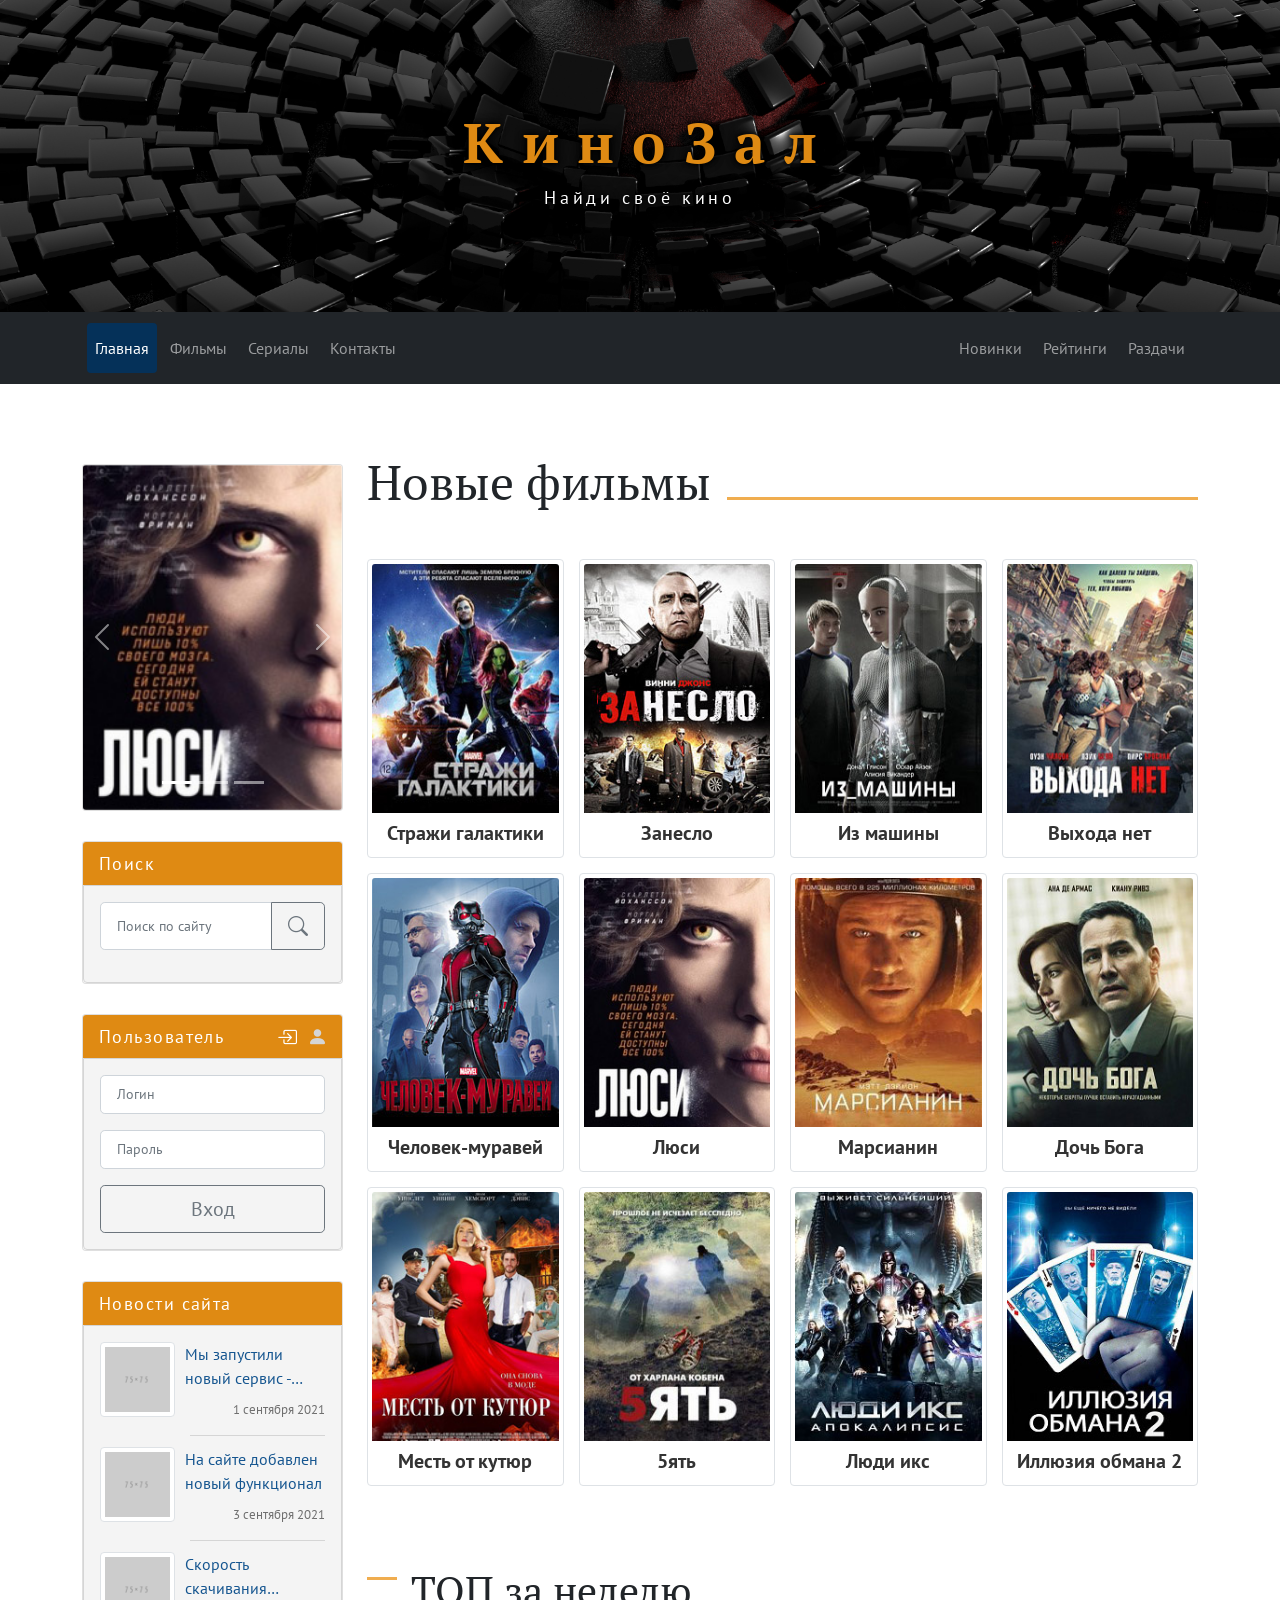
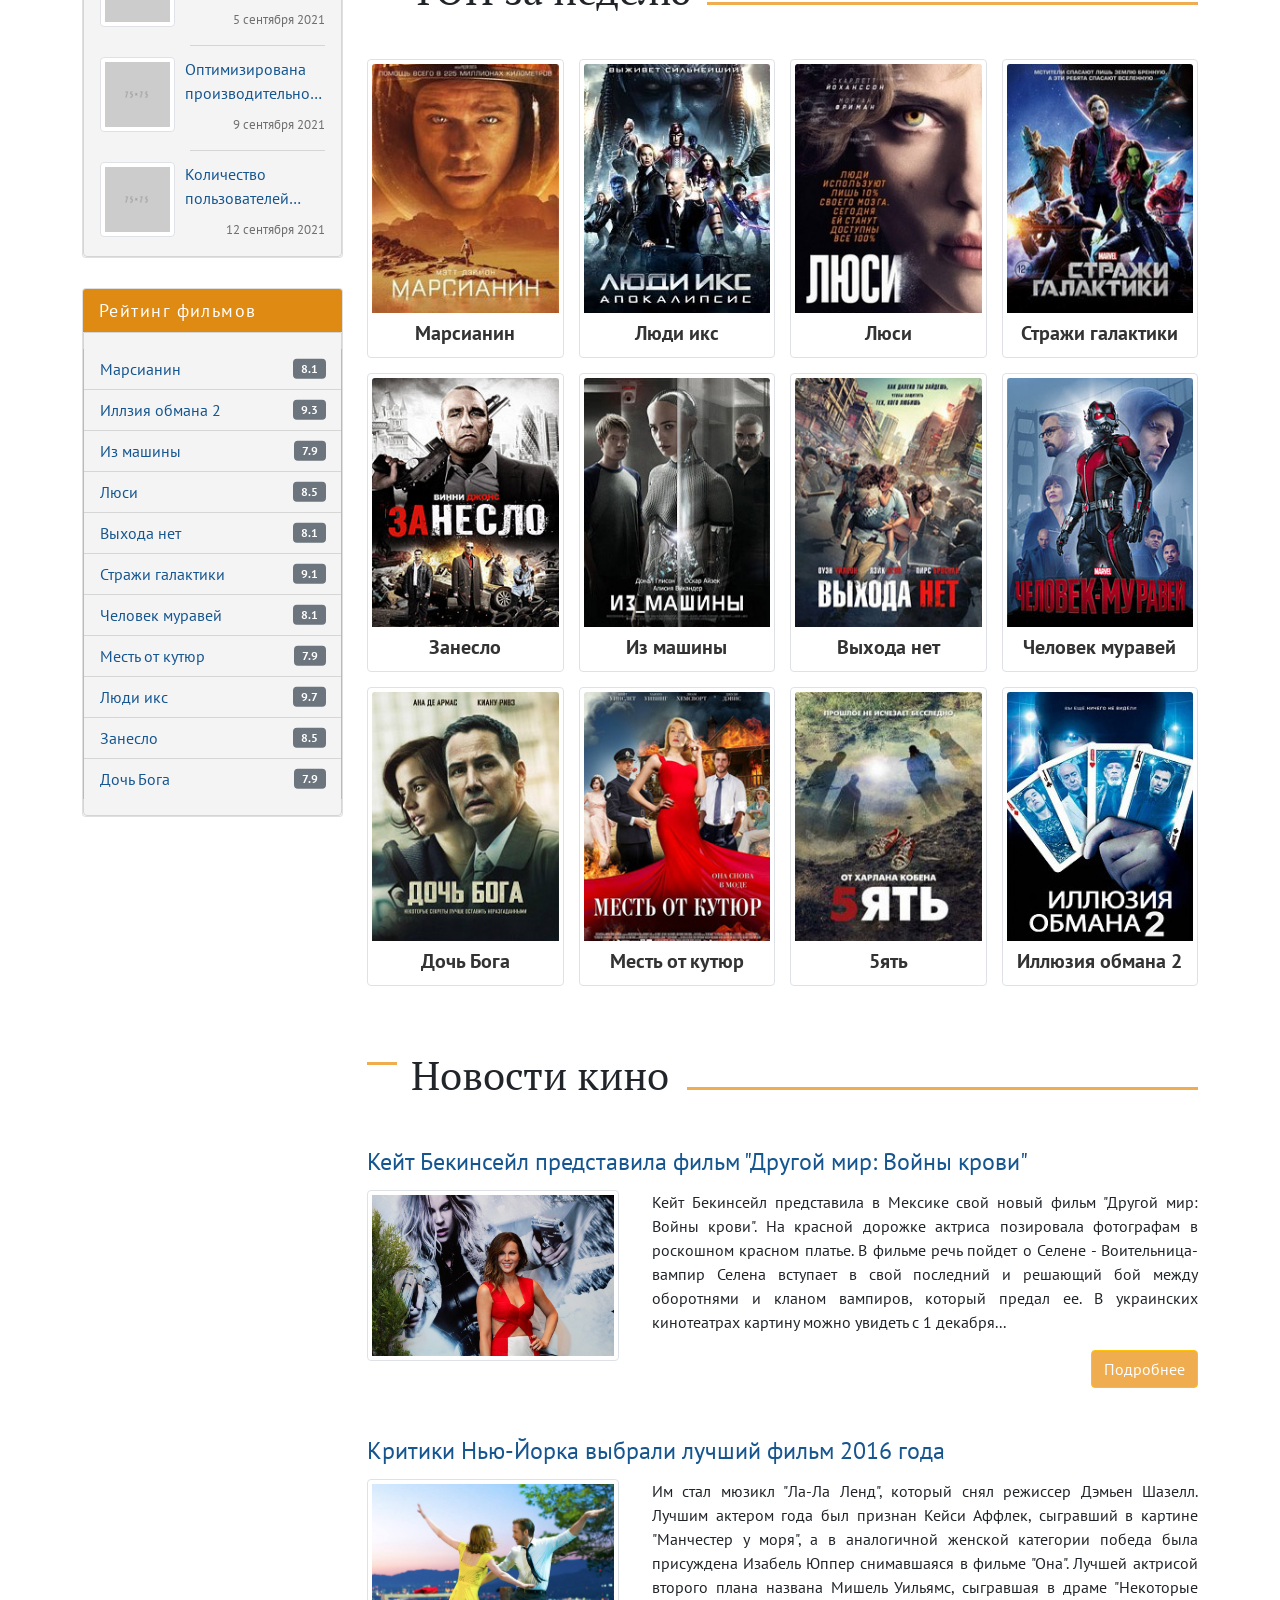
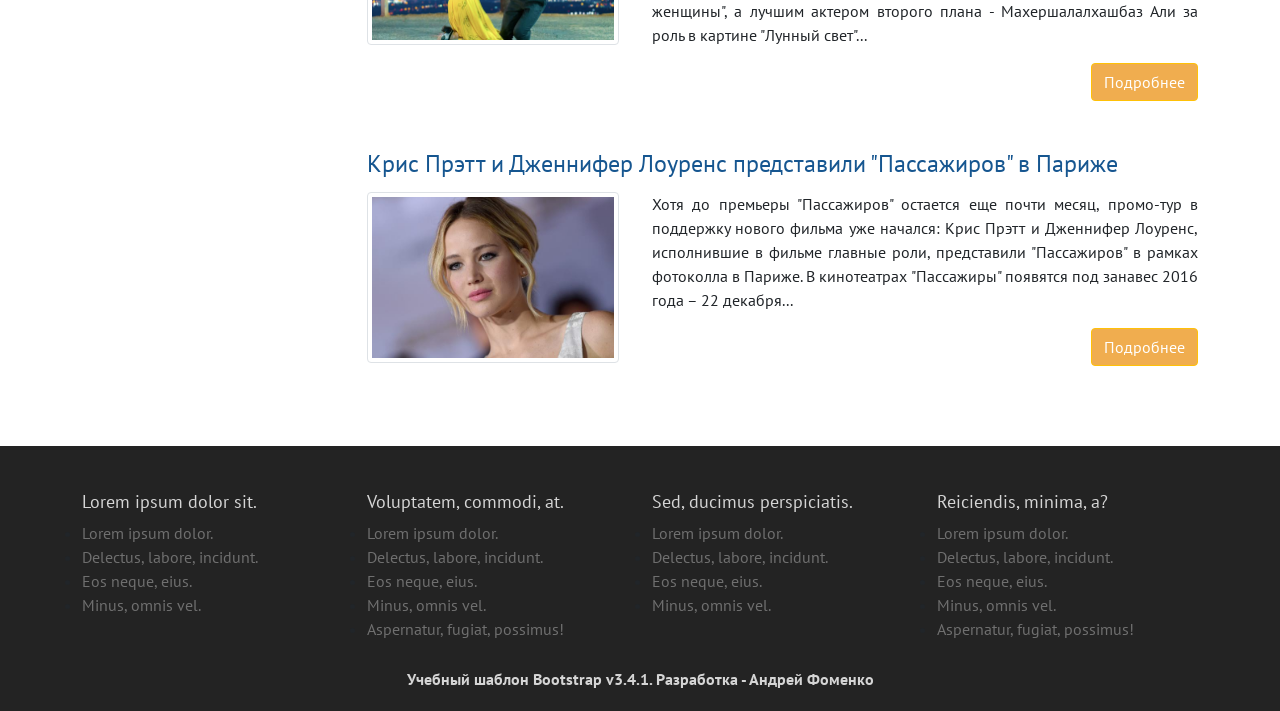
<file: index.html>
<!DOCTYPE html>
<html lang="ru">
<head>
    <meta charset="UTF-8">
    <meta content="width=device-width, initial-scale=1.0, minimum-scale=1.0" name="viewport">
    <meta content="ie=edge" http-equiv="X-UA-Compatible">
    <title>КиноЗал</title>
    <link href="libs/bootstrap/dist/css/5.1/bootstrap.min.css" rel="stylesheet">
    <link href="https://fonts.googleapis.com/css2?family=PT+Sans:wght@400;700&family=PT+Serif:wght@400;700&display=swap"
          rel="stylesheet">
    <link href="assets/css/style.css" rel="stylesheet">
    <link href="assets/img/favicon.png" rel="icon" type="image/x-icon">
    <link href="https://cdn.jsdelivr.net/npm/bootstrap-icons@1.5.0/font/bootstrap-icons.css" rel="stylesheet">
</head>
<body>

<header class="header">
    <div class="header-logo">
        <div class="container">
            <a class="header-logo__link" href="/">
                <strong class="header-logo__title">КиноЗал</strong>
                <span class="header-logo__description">Найди своё кино</span>
            </a>
        </div>
    </div>

    <div class="header-menu">
        <nav class="navbar navbar-expand-lg navbar-dark bg-dark">
            <div class="container">
                <button aria-controls="navbar-top" aria-expanded="false" aria-label="Toggle navigation"
                        class="navbar-toggler" data-bs-target="#navbar-top"
                        data-bs-toggle="collapse" type="button">
                    <span class="navbar-toggler-icon"></span>
                </button>
                <div class="collapse navbar-collapse" id="navbar-top">
                    <ul class="navbar-nav me-auto mb-2 mb-lg-0 navbar-left">
                        <li class="nav-item">
                            <a aria-current="page" class="nav-link active" href="#">Главная</a>
                        </li>
                        <li class="nav-item">
                            <a class="nav-link" href="page.html">Фильмы</a>
                        </li>
                        <li class="nav-item">
                            <a class="nav-link" href="#">Сериалы</a>
                        </li>
                        <li class="nav-item">
                            <a class="nav-link" href="#">Контакты</a>
                        </li>
                    </ul>

                    <ul class="navbar-nav d-flex mb-2 mb-lg-0 navbar-right">
                        <li class="nav-item">
                            <a class="nav-link" href="#">Новинки</a>
                        </li>
                        <li class="nav-item">
                            <a class="nav-link" href="#">Рейтинги</a>
                        </li>
                        <li class="nav-item">
                            <a class="nav-link" href="#">Раздачи</a>
                        </li>
                    </ul>
                </div>
            </div>
        </nav>
    </div>
</header>

<div class="container">
    <div class="row">
        <main class="main col-xl-9 order-lg-2 col-lg-8 order-md-1">

            <section class="card site-search d-lg-none d-md-block">
                <div class="card-header alert-info">Поиск</div>
                <div class="card-body">
                    <form action="search">
                        <div class="input-group input-group-lg mb-3">
                            <input class="form-control" placeholder="Поиск по сайту" type="search">
                            <button class="btn btn-outline-secondary" type="button"><i class="bi-search"></i>
                            </button>
                        </div>
                    </form>
                </div>
            </section>
            <section class="card user-login d-lg-none d-md-block">
                <div class="card-header alert-info">Пользователь</div>
                <div class="card-body">
                    <ul class="nav nav-tabs user-login__tabs" id="myTab-main" role="tablist">
                        <li class="nav-item" role="presentation">
                            <button aria-controls="user-login-main" aria-selected="true" class="nav-link active"
                                    data-bs-target="#user-login-main"
                                    data-bs-toggle="tab" id="home-tab-main" role="tab" type="button">
                                <i class="bi bi-box-arrow-in-right"></i>
                            </button>
                        </li>
                        <li class="nav-item" role="presentation">
                            <button aria-controls="user-registration-main" aria-selected="false" class="nav-link"
                                    data-bs-target="#user-registration-main" data-bs-toggle="tab" id="profile-tab-main"
                                    role="tab" type="button"><i class="bi bi-person-fill"></i>
                            </button>
                        </li>
                    </ul>
                    <div class="tab-content user-login__content" id="myTabContent-main">
                        <div aria-labelledby="home-tab-main" class="tab-pane fade show active" id="user-login-main"
                             role="tabpanel">
                            <form action="login">
                                <div class="form-group">
                                    <input class="form-control form-control-lg mb-3" placeholder="Логин" type="text">
                                    <input class="form-control form-control-lg mb-3" placeholder="Пароль" type="text">
                                    <button class="btn btn-outline-secondary btn-lg w-100">Вход</button>
                                </div>
                            </form>
                        </div>
                        <div aria-labelledby="profile-tab-main" class="tab-pane fade" id="user-registration-main"
                             role="tabpanel">
                            <form action="registration">
                                <div class="form-group ">
                                    <input class="form-control form-control-lg mb-3" placeholder="Логин" type="text">
                                    <input class="form-control form-control-lg mb-3" placeholder="Пароль" type="text">
                                    <input class="form-control form-control-lg mb-3" placeholder="Email" type="text">
                                    <button class="btn btn-outline-secondary btn-lg w-100">Регистрация</button>
                                </div>
                            </form>
                        </div>
                    </div>
                </div>
            </section>

            <section class="new-films">
                <h1 class="new-films__main-title">Новые фильмы</h1>
                <div class="new-films-row row">
                    <article class="new-films-item col-xl-3 col-md-4 col-6">
                        <div class="new-films-item__thumbnail img-thumbnail">
                            <a href="">
                                <img alt="image" class="new-films-item__image card-img-top"
                                     src="assets/img/films/1266931.jpg">
                                <div class="new-films-item__caption">
                                    <h5 class="new-films-item__title">Стражи галактики</h5>
                                </div>
                            </a>
                        </div>
                    </article>
                    <article class="new-films-item col-xl-3 col-md-4 col-6">
                        <div class="new-films-item__thumbnail img-thumbnail">
                            <a href="">
                                <img alt="image" class="new-films-item__image card-img-top"
                                     src="assets/img/films/1289488.jpg">
                                <div class="new-films-item__caption">
                                    <h5 class="new-films-item__title">Занесло</h5>
                                </div>
                            </a>
                        </div>
                    </article>
                    <article class="new-films-item col-xl-3 col-md-4 col-6">
                        <div class="new-films-item__thumbnail img-thumbnail">
                            <a href="">
                                <img alt="image" class="new-films-item__image card-img-top"
                                     src="assets/img/films/1341151.jpg">
                                <div class="new-films-item__caption">
                                    <h5 class="new-films-item__title">Из машины</h5>
                                </div>
                            </a>
                        </div>
                    </article>
                    <article class="new-films-item col-xl-3 col-md-4 col-6">
                        <div class="new-films-item__thumbnail img-thumbnail">
                            <a href="">
                                <img alt="image" class="new-films-item__image card-img-top"
                                     src="assets/img/films/1381061.jpg">
                                <div class="new-films-item__caption">
                                    <h5 class="new-films-item__title">Выхода нет</h5>
                                </div>
                            </a>
                        </div>
                    </article>
                    <article class="new-films-item col-xl-3 col-md-4 col-6">
                        <div class="new-films-item__thumbnail img-thumbnail">
                            <a href="">
                                <img alt="image" class="new-films-item__image card-img-top"
                                     src="assets/img/films/1393263.jpg">
                                <div class="new-films-item__caption">
                                    <h5 class="new-films-item__title">Человек-муравей</h5>
                                </div>
                            </a>
                        </div>
                    </article>
                    <article class="new-films-item col-xl-3 col-md-4 col-6">
                        <div class="new-films-item__thumbnail img-thumbnail">
                            <a href="">
                                <img alt="image" class="new-films-item__image card-img-top"
                                     src="assets/img/films/1263242.jpg">
                                <div class="new-films-item__caption">
                                    <h5 class="new-films-item__title">Люси</h5>
                                </div>
                            </a>
                        </div>
                    </article>
                    <article class="new-films-item col-xl-3 col-md-4 col-6">
                        <div class="new-films-item__thumbnail img-thumbnail">
                            <a href="">
                                <img alt="image" class="new-films-item__image card-img-top"
                                     src="assets/img/films/1401663.jpg">
                                <div class="new-films-item__caption">
                                    <h5 class="new-films-item__title">Марсианин</h5>
                                </div>
                            </a>
                        </div>
                    </article>
                    <article class="new-films-item col-xl-3 col-md-4 col-6">
                        <div class="new-films-item__thumbnail img-thumbnail">
                            <a href="">
                                <img alt="image" class="new-films-item__image card-img-top"
                                     src="assets/img/films/1415999.jpg">
                                <div class="new-films-item__caption">
                                    <h5 class="new-films-item__title">Дочь Бога</h5>
                                </div>
                            </a>
                        </div>
                    </article>
                    <article class="new-films-item col-xl-3 col-md-4 col-6">
                        <div class="new-films-item__thumbnail img-thumbnail">
                            <a href="">
                                <img alt="image" class="new-films-item__image card-img-top"
                                     src="assets/img/films/1423264.jpg">
                                <div class="new-films-item__caption">
                                    <h5 class="new-films-item__title">Месть от кутюр</h5>
                                </div>
                            </a>
                        </div>
                    </article>
                    <article class="new-films-item col-xl-3 col-md-4 col-6">
                        <div class="new-films-item__thumbnail img-thumbnail">
                            <a href="">
                                <img alt="image" class="new-films-item__image card-img-top"
                                     src="assets/img/films/1441076.jpg">
                                <div class="new-films-item__caption">
                                    <h5 class="new-films-item__title">5ять</h5>
                                </div>
                            </a>
                        </div>
                    </article>
                    <article class="new-films-item col-xl-3 col-md-4 col-6">
                        <div class="new-films-item__thumbnail img-thumbnail">
                            <a href="">
                                <img alt="image" class="new-films-item__image card-img-top"
                                     src="assets/img/films/1453229.jpg">
                                <div class="new-films-item__caption">
                                    <h5 class="new-films-item__title">Люди икс</h5>
                                </div>
                            </a>
                        </div>
                    </article>
                    <article class="new-films-item col-xl-3 col-md-4 col-6">
                        <div class="new-films-item__thumbnail img-thumbnail">
                            <a href="">
                                <img alt="image" class="new-films-item__image card-img-top"
                                     src="assets/img/films/1455536.jpg">
                                <div class="new-films-item__caption">
                                    <h5 class="new-films-item__title">Иллюзия обмана 2</h5>
                                </div>
                            </a>
                        </div>
                    </article>
                </div>
            </section>

            <section class="top-films">
                <h2 class="top-weekly__main-title">ТОП за неделю</h2>
                <div class="new-films-row row">
                    <article class="new-films-item col-xl-3 col-md-4 col-6">
                        <div class="new-films-item__thumbnail img-thumbnail">
                            <a href="">
                                <img alt="image" class="new-films-item__image card-img-top"
                                     src="assets/img/films/1401663.jpg">
                                <div class="new-films-item__caption">
                                    <h5 class="new-films-item__title">Марсианин</h5>
                                </div>
                            </a>
                        </div>
                    </article>
                    <article class="new-films-item col-xl-3 col-md-4 col-6">
                        <div class="new-films-item__thumbnail img-thumbnail">
                            <a href="">
                                <img alt="image" class="new-films-item__image card-img-top"
                                     src="assets/img/films/1453229.jpg">
                                <div class="new-films-item__caption">
                                    <h5 class="new-films-item__title">Люди икс</h5>
                                </div>
                            </a>
                        </div>
                    </article>
                    <article class="new-films-item col-xl-3 col-md-4 col-6">
                        <div class="new-films-item__thumbnail img-thumbnail">
                            <a href="">
                                <img alt="image" class="new-films-item__image card-img-top"
                                     src="assets/img/films/1263242.jpg">
                                <div class="new-films-item__caption">
                                    <h5 class="new-films-item__title">Люси</h5>
                                </div>
                            </a>
                        </div>
                    </article>
                    <article class="new-films-item col-xl-3 col-md-4 col-6">
                        <div class="new-films-item__thumbnail img-thumbnail">
                            <a href="">
                                <img alt="image" class="new-films-item__image card-img-top"
                                     src="assets/img/films/1266931.jpg">
                                <div class="new-films-item__caption">
                                    <h5 class="new-films-item__title">Стражи галактики</h5>
                                </div>
                            </a>
                        </div>
                    </article>
                    <article class="new-films-item col-xl-3 col-md-4 col-6">
                        <div class="new-films-item__thumbnail img-thumbnail">
                            <a href="">
                                <img alt="image" class="new-films-item__image card-img-top"
                                     src="assets/img/films/1289488.jpg">
                                <div class="new-films-item__caption">
                                    <h5 class="new-films-item__title">Занесло</h5>
                                </div>
                            </a>
                        </div>
                    </article>
                    <article class="new-films-item col-xl-3 col-md-4 col-6">
                        <div class="new-films-item__thumbnail img-thumbnail">
                            <a href="">
                                <img alt="image" class="new-films-item__image card-img-top"
                                     src="assets/img/films/1341151.jpg">
                                <div class="new-films-item__caption">
                                    <h5 class="new-films-item__title">Из машины</h5>
                                </div>
                            </a>
                        </div>
                    </article>
                    <article class="new-films-item col-xl-3 col-md-4 col-6">
                        <div class="new-films-item__thumbnail img-thumbnail">
                            <a href="">
                                <img alt="image" class="new-films-item__image card-img-top"
                                     src="assets/img/films/1381061.jpg">
                                <div class="new-films-item__caption">
                                    <h5 class="new-films-item__title">Выхода нет</h5>
                                </div>
                            </a>
                        </div>
                    </article>
                    <article class="new-films-item col-xl-3 col-md-4 col-6">
                        <div class="new-films-item__thumbnail img-thumbnail">
                            <a href="">
                                <img alt="image" class="new-films-item__image card-img-top"
                                     src="assets/img/films/1393263.jpg">
                                <div class="new-films-item__caption">
                                    <h5 class="new-films-item__title">Человек муравей</h5>
                                </div>
                            </a>
                        </div>
                    </article>
                    <article class="new-films-item col-xl-3 col-md-4 col-6">
                        <div class="new-films-item__thumbnail img-thumbnail">
                            <a href="">
                                <img alt="image" class="new-films-item__image card-img-top"
                                     src="assets/img/films/1415999.jpg">
                                <div class="new-films-item__caption">
                                    <h5 class="new-films-item__title">Дочь Бога</h5>
                                </div>
                            </a>
                        </div>
                    </article>
                    <article class="new-films-item col-xl-3 col-md-4 col-6">
                        <div class="new-films-item__thumbnail img-thumbnail">
                            <a href="">
                                <img alt="image" class="new-films-item__image card-img-top"
                                     src="assets/img/films/1423264.jpg">
                                <div class="new-films-item__caption">
                                    <h5 class="new-films-item__title">Месть от кутюр</h5>
                                </div>
                            </a>
                        </div>
                    </article>
                    <article class="new-films-item col-xl-3 col-md-4 col-6">
                        <div class="new-films-item__thumbnail img-thumbnail">
                            <a href="">
                                <img alt="image" class="new-films-item__image card-img-top"
                                     src="assets/img/films/1441076.jpg">
                                <div class="new-films-item__caption">
                                    <h5 class="new-films-item__title">5ять</h5>
                                </div>
                            </a>
                        </div>
                    </article>
                    <article class="new-films-item col-xl-3 col-md-4 col-6">
                        <div class="new-films-item__thumbnail img-thumbnail">
                            <a href="">
                                <img alt="image" class="new-films-item__image card-img-top"
                                     src="assets/img/films/1455536.jpg">
                                <div class="new-films-item__caption">
                                    <h5 class="new-films-item__title">Иллюзия обмана 2</h5>
                                </div>
                            </a>
                        </div>
                    </article>
                </div>
            </section>

            <section class="film-news">
                <h2 class="film-news__main-title">Новости кино</h2>
                <article class="film-news-item">
                    <a class="film-news-item__title" href="#">Кейт Бекинсейл представила фильм "Другой мир: Войны
                        крови"</a>
                    <div class="film-news-item__media row">
                        <div class="col-md-4">
                            <div class="film-news-item__thumbnail">
                                <img alt="image placeholder" class="film-news-item__image img-thumbnail"
                                     src="assets/img/news/news-1.jpg">
                            </div>
                        </div>
                        <div class="col-md-8">
                            <p class="film-news-item__text">Кейт Бекинсейл представила в Мексике свой новый фильм
                                "Другой мир: Войны крови". На красной дорожке актриса позировала фотографам в роскошном
                                красном платье. В фильме речь пойдет о Селене - Воительница-вампир Селена вступает в
                                свой последний и решающий бой между оборотнями и кланом вампиров, который предал ее. В
                                украинских кинотеатрах картину можно увидеть с 1 декабря...
                            </p>
                            <a class="film-news-item__btn btn btn-warning" href="#">Подробнее</a>
                        </div>
                    </div>
                </article>

                <article class="film-news-item">
                    <a class="film-news-item__title" href="#">Критики Нью-Йорка выбрали лучший фильм 2016 года</a>
                    <div class="film-news-item__media row">
                        <div class="col-md-4">
                            <div class="film-news-item__thumbnail">
                                <img alt="image placeholder" class="film-news-item__image img-thumbnail"
                                     src="assets/img/news/news-2.jpg">
                            </div>
                        </div>
                        <div class="col-md-8">
                            <p class="film-news-item__text">Им стал мюзикл "Ла-Ла Ленд", который снял режиссер Дэмьен
                                Шазелл. Лучшим актером года был признан Кейси Аффлек, сыгравший в картине "Манчестер у
                                моря", а в аналогичной женской категории победа была присуждена Изабель Юппер
                                снимавшаяся в фильме "Она". Лучшей актрисой второго плана названа Мишель Уильямс,
                                сыгравшая в драме "Некоторые женщины", а лучшим актером второго плана - Махершалалхашбаз
                                Али за роль в картине "Лунный свет"...
                            </p>
                            <a class="film-news-item__btn btn btn-warning" href="#">Подробнее</a>
                        </div>
                    </div>
                </article>

                <article class="film-news-item">
                    <a class="film-news-item__title" href="#">Крис Прэтт и Дженнифер Лоуренс представили "Пассажиров" в
                        Париже</a>
                    <div class="film-news-item__media row">
                        <div class="col-md-4">
                            <div class="film-news-item__thumbnail">
                                <img alt="image placeholder" class="film-news-item__image img-thumbnail"
                                     src="assets/img/news/news-3.jpg">
                            </div>
                        </div>
                        <div class="col-md-8">
                            <p class="film-news-item__text">Хотя до премьеры "Пассажиров" остается еще почти месяц,
                                промо-тур в поддержку нового фильма уже начался: Крис Прэтт и Дженнифер Лоуренс,
                                исполнившие в фильме главные роли, представили "Пассажиров" в рамках фотоколла в Париже.
                                В кинотеатрах "Пассажиры" появятся под занавес 2016 года – 22 декабря...
                            </p>
                            <a class="film-news-item__btn btn btn-warning" href="#">Подробнее</a>
                        </div>
                    </div>
                </article>
            </section>
        </main>

        <aside class="left-sidebar col-xl-3 order-lg-1 col-lg-4 order-md-2">
            <div class="card vertical-slider d-md-none d-lg-block d-none d-md-block">
                <div class="carousel slide" data-bs-ride="carousel" id="vertical-carousel">
                    <div class="carousel-indicators">
                        <button aria-current="true" aria-label="Slide 1" class="active"
                                data-bs-slide-to="0" data-bs-target="#vertical-carousel" type="button"></button>
                        <button aria-label="Slide 2" data-bs-slide-to="1" data-bs-target="#vertical-carousel"
                                type="button"></button>
                        <button aria-label="Slide 3" data-bs-slide-to="2" data-bs-target="#vertical-carousel"
                                type="button"></button>
                    </div>
                    <div class="carousel-inner">
                        <div class="carousel-item active">
                            <img alt="image" class="d-block w-100" src="assets/img/films/1263242.jpg">
                        </div>
                        <div class="carousel-item">
                            <img alt="image" class="d-block w-100" src="assets/img/films/1289488.jpg">
                        </div>
                        <div class="carousel-item">
                            <img alt="image" class="d-block w-100" src="assets/img/films/1266931.jpg">
                        </div>
                    </div>
                    <button class="carousel-control-prev" data-bs-slide="prev"
                            data-bs-target="#vertical-carousel"
                            type="button">
                        <span aria-hidden="true" class="carousel-control-prev-icon"></span>
                        <span class="visually-hidden">Previous</span>
                    </button>
                    <button class="carousel-control-next" data-bs-slide="next"
                            data-bs-target="#vertical-carousel"
                            type="button">
                        <span aria-hidden="true" class="carousel-control-next-icon"></span>
                        <span class="visually-hidden">Next</span>
                    </button>
                </div>
            </div>

            <div class="card site-search d-md-none d-lg-block d-none d-md-block">
                <div class="card-header alert-info">Поиск</div>
                <div class="card-body">
                    <form action="search">
                        <div class="input-group input-group-lg mb-3">
                            <input class="form-control" placeholder="Поиск по сайту" type="search">
                            <button class="btn btn-outline-secondary" type="button"><i class="bi-search"></i>
                            </button>
                        </div>
                    </form>
                </div>
            </div>

            <div class="card user-login d-md-none d-lg-block d-none d-md-block">
                <div class="card-header alert-info">Пользователь</div>
                <div class="card-body">
                    <ul class="nav nav-tabs user-login__tabs" id="myTab" role="tablist">
                        <li class="user-login-tab nav-item" role="presentation">
                            <button aria-controls="user-login-sidebar" aria-selected="true"
                                    class="user-login-button nav-link active"
                                    data-bs-target="#user-login-sidebar"
                                    data-bs-toggle="tab" id="home-tab" role="tab" type="button">
                                <i class="user-login-icon bi bi-box-arrow-in-right"></i>
                            </button>
                        </li>
                        <li class="user-login-tab nav-item" role="presentation">
                            <button aria-controls="user-registration-sidebar" aria-selected="false"
                                    class="user-login-button nav-link" data-bs-target="#user-registration-sidebar"
                                    data-bs-toggle="tab" id="profile-tab" role="tab" type="button"><i
                                    class="user-login-icon bi bi-person-fill"></i>
                            </button>
                        </li>
                    </ul>
                    <div class="tab-content user-login__content" id="myTabContent">
                        <div aria-labelledby="home-tab" class="tab-pane fade show active" id="user-login-sidebar"
                             role="tabpanel">
                            <form action="login">
                                <div class="form-group ">
                                    <input class="form-control form-control-lg mb-3" placeholder="Логин" type="text">
                                    <input class="form-control form-control-lg mb-3" placeholder="Пароль" type="text">
                                    <button class="btn btn-outline-secondary btn-lg w-100">Вход</button>
                                </div>
                            </form>
                        </div>
                        <div aria-labelledby="profile-tab" class="tab-pane fade" id="user-registration-sidebar"
                             role="tabpanel">
                            <form action="registration">
                                <div class="form-group ">
                                    <input class="form-control form-control-lg mb-3" placeholder="Логин" type="text">
                                    <input class="form-control form-control-lg mb-3" placeholder="Пароль" type="text">
                                    <input class="form-control form-control-lg mb-3" placeholder="Email" type="text">
                                    <button class="btn btn-outline-secondary btn-lg w-100">Регистрация</button>
                                </div>
                            </form>
                        </div>
                    </div>
                </div>
            </div>

            <div class="card site-news">
                <div class="card-header alert-info">Новости сайта</div>
                <div class="card-body">
                    <div class="site-news-item">
                        <div class="site-news-item__thumbnail">
                            <img alt="image placeholder" class="site-news-item__image img-thumbnail"
                                 src="assets/img/75x75.png">
                        </div>
                        <div class="site-news-item__title">
                            <a class="site-news-item__link" href="">Мы запустили новый сервис - КиноМонстр</a>
                        </div>
                        <div class="site-news-item__date">1 сентября 2021</div>
                    </div>
                    <div class="site-news-item">
                        <div class="site-news-item__thumbnail">
                            <img alt="image placeholder" class="site-news-item__image img-thumbnail"
                                 src="assets/img/75x75.png">
                        </div>
                        <div class="site-news-item__title">
                            <a class="site-news-item__link" href="">На сайте добавлен новый функционал</a>
                        </div>
                        <div class="site-news-item__date">3 сентября 2021</div>
                    </div>
                    <div class="site-news-item">
                        <div class="site-news-item__thumbnail">
                            <img alt="image placeholder" class="site-news-item__image img-thumbnail"
                                 src="assets/img/75x75.png">
                        </div>
                        <div class="site-news-item__title">
                            <a class="site-news-item__link" href="">Скорость скачивания фильмов увеличена</a>
                        </div>
                        <div class="site-news-item__date">5 сентября 2021</div>
                    </div>
                    <div class="site-news-item">
                        <div class="site-news-item__thumbnail">
                            <img alt="image placeholder" class="site-news-item__image img-thumbnail"
                                 src="assets/img/75x75.png">
                        </div>
                        <div class="site-news-item__title">
                            <a class="site-news-item__link" href="">Оптимизирована производительность</a>
                        </div>
                        <div class="site-news-item__date">9 сентября 2021</div>
                    </div>
                    <div class="site-news-item">
                        <div class="site-news-item__thumbnail">
                            <img alt="image placeholder" class="site-news-item__image img-thumbnail"
                                 src="assets/img/75x75.png">
                        </div>
                        <div class="site-news-item__title">
                            <a class="site-news-item__link" href="">Количество пользователей перевалило за 10 000</a>
                        </div>
                        <div class="site-news-item__date">12 сентября 2021</div>
                    </div>
                </div>
            </div>

            <div class="card top-films">
                <div class="card-header alert-info">Рейтинг фильмов</div>
                <div class="card-body top-films__body">
                    <div class="list-group top-films__list">
                        <a class="list-group-item top-films__item" href="#">
                            Марсианин<span class="badge bg-secondary float-end top-films__badge">8.1</span>
                        </a>
                        <a class="list-group-item top-films__item" href="#">
                            Иллзия обмана 2<span class="badge bg-secondary float-end top-films__badge">9.3</span>
                        </a>
                        <a class="list-group-item top-films__item" href="#">
                            Из машины<span class="badge bg-secondary float-end top-films__badge">7.9</span>
                        </a>
                        <a class="list-group-item top-films__item" href="#">
                            Люси<span class="badge bg-secondary float-end top-films__badge">8.5</span>
                        </a>
                        <a class="list-group-item top-films__item" href="#">
                            Выхода нет<span class="badge bg-secondary float-end top-films__badge">8.1</span>
                        </a>
                        <a class="list-group-item top-films__item" href="#">
                            Стражи галактики<span class="badge bg-secondary float-end top-films__badge">9.1</span>
                        </a>
                        <a class="list-group-item top-films__item" href="#">
                            Человек муравей<span class="badge bg-secondary float-end top-films__badge">8.1</span>
                        </a>
                        <a class="list-group-item top-films__item" href="#">
                            Месть от кутюр<span class="badge bg-secondary float-end top-films__badge">7.9</span>
                        </a>
                        <a class="list-group-item top-films__item" href="#">
                            Люди икс<span class="badge bg-secondary float-end top-films__badge">9.7</span>
                        </a>
                        <a class="list-group-item top-films__item" href="#">
                            Занесло<span class="badge bg-secondary float-end top-films__badge">8.5</span>
                        </a>
                        <a class="list-group-item top-films__item" href="#">
                            Дочь Бога<span class="badge bg-secondary float-end top-films__badge">7.9</span>
                        </a>
                    </div>
                </div>
            </div>

        </aside>
    </div>
</div>

<footer class="footer">
    <div class="container">
        <div class="row">
            <div class="col-lg-3 col-6">
                <h4 class="footer__list-title">Lorem ipsum dolor sit.</h4>
                <ul class="footer__list">
                    <li>
                        <a class="footer__list-link" href="#">Lorem ipsum dolor.</a>
                    </li>
                    <li>
                        <a class="footer__list-link" href="#">Delectus, labore, incidunt.</a>
                    </li>
                    <li>
                        <a class="footer__list-link" href="#">Eos neque, eius.</a>
                    </li>
                    <li>
                        <a class="footer__list-link" href="#">Minus, omnis vel.</a>
                    </li>
                </ul>
            </div>
            <div class="col-lg-3 col-6">
                <h4 class="footer__list-title">Voluptatem, commodi, at.</h4>
                <ul class="footer__list">
                    <li>
                        <a class="footer__list-link" href="#">Lorem ipsum dolor.</a>
                    </li>
                    <li>
                        <a class="footer__list-link" href="#">Delectus, labore, incidunt.</a>
                    </li>
                    <li>
                        <a class="footer__list-link" href="#">Eos neque, eius.</a>
                    </li>
                    <li>
                        <a class="footer__list-link" href="#">Minus, omnis vel.</a>
                    </li>
                    <li>
                        <a class="footer__list-link" href="#"> Aspernatur, fugiat, possimus!</a>
                    </li>
                </ul>
            </div>
            <div class="col-lg-3 col-6">
                <h4 class="footer__list-title">Sed, ducimus perspiciatis.</h4>
                <ul class="footer__list">
                    <li>
                        <a class="footer__list-link" href="#">Lorem ipsum dolor.</a>
                    </li>
                    <li>
                        <a class="footer__list-link" href="#">Delectus, labore, incidunt.</a>
                    </li>
                    <li>
                        <a class="footer__list-link" href="#">Eos neque, eius.</a>
                    </li>
                    <li>
                        <a class="footer__list-link" href="#">Minus, omnis vel.</a>
                    </li>
                </ul>
            </div>
            <div class="col-lg-3 col-6">
                <h4 class="footer__list-title">Reiciendis, minima, a?</h4>
                <ul class="footer__list">
                    <li>
                        <a class="footer__list-link" href="#">Lorem ipsum dolor.</a>
                    </li>
                    <li>
                        <a class="footer__list-link" href="#">Delectus, labore, incidunt.</a>
                    </li>
                    <li>
                        <a class="footer__list-link" href="#">Eos neque, eius.</a>
                    </li>
                    <li>
                        <a class="footer__list-link" href="#">Minus, omnis vel.</a>
                    </li>
                    <li>
                        <a class="footer__list-link" href="#"> Aspernatur, fugiat, possimus!</a>
                    </li>
                </ul>
            </div>
        </div>
    </div>

    <div class="footer__fomenko">
        <a class="footer__fomenko-link" href="https://fomenko.top/">
            Учебный шаблон Bootstrap v3.4.1. Разработка - Андрей Фоменко
        </a>
    </div>
</footer>

<script src="libs/jquery/dist/jquery.min.js"></script>
<script src="libs/bootstrap/dist/js/bootstrap.min.js"></script>
</body>

</html>
</file>
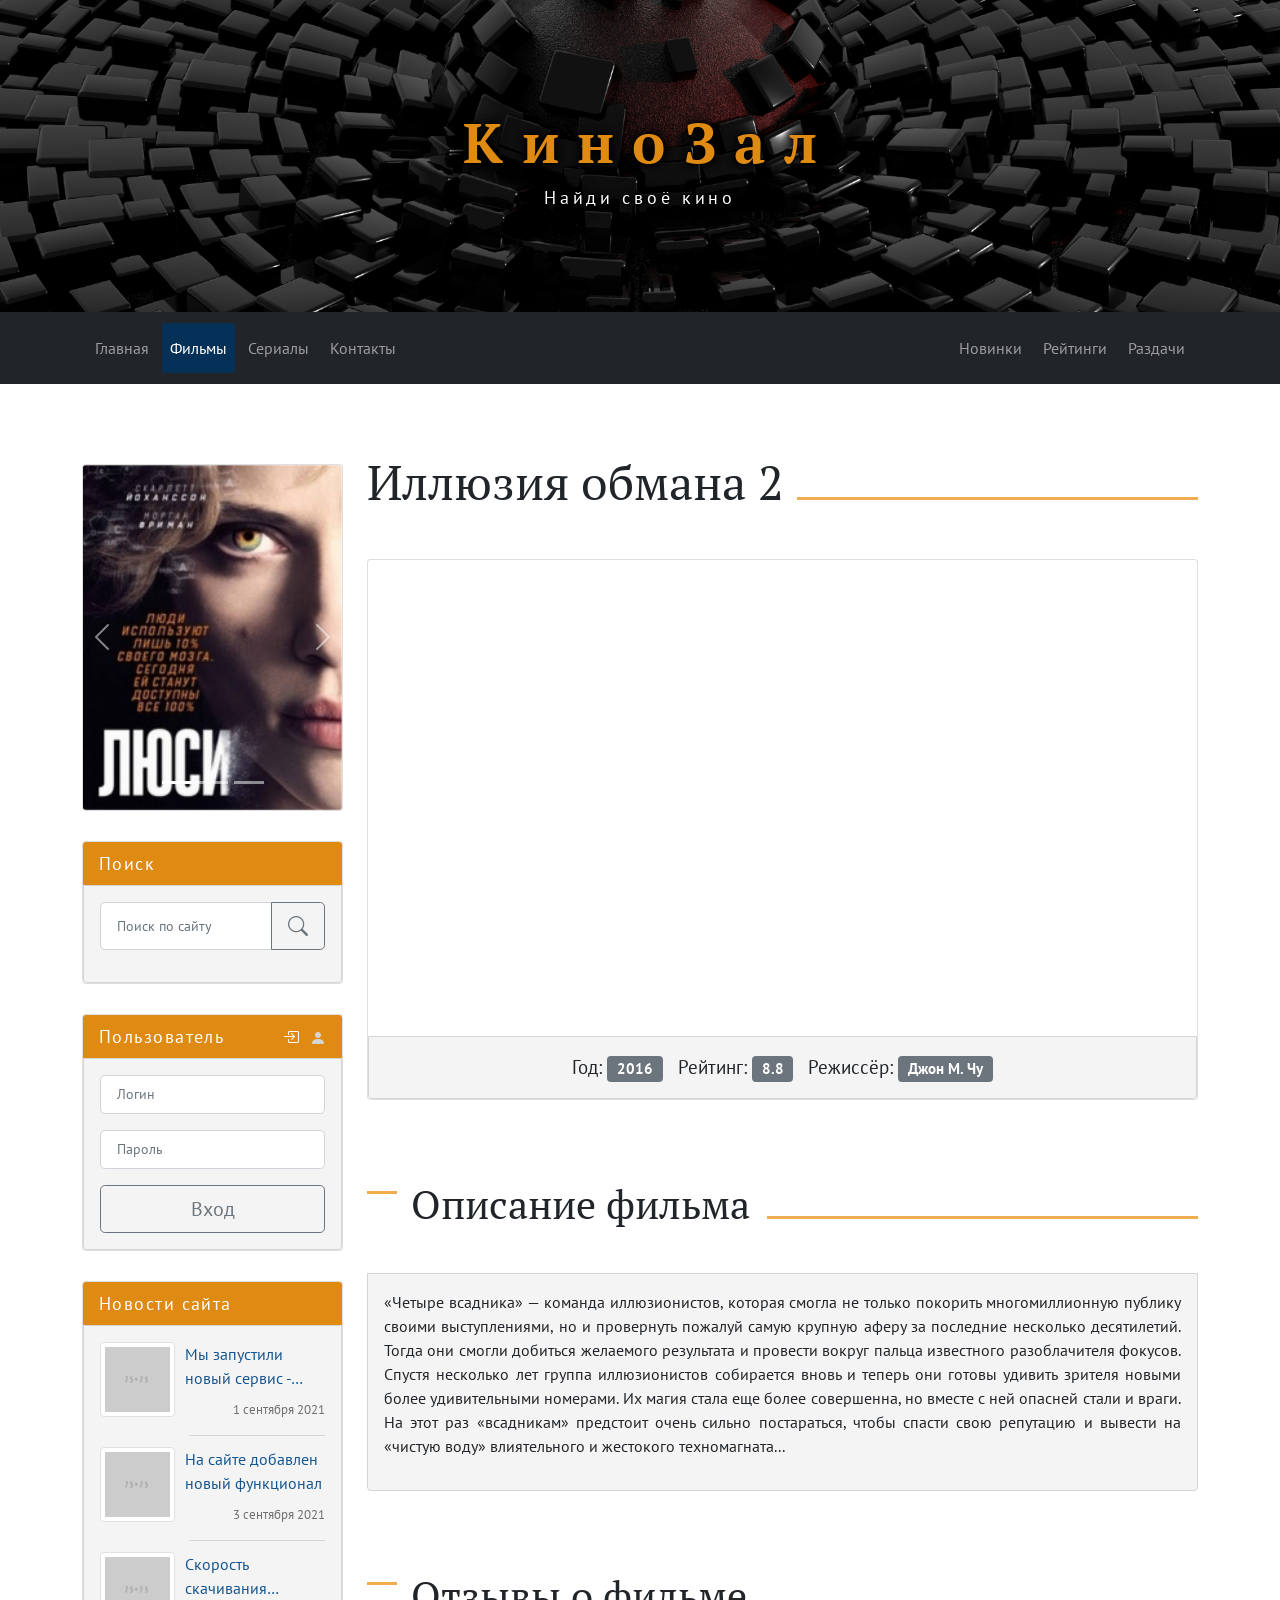
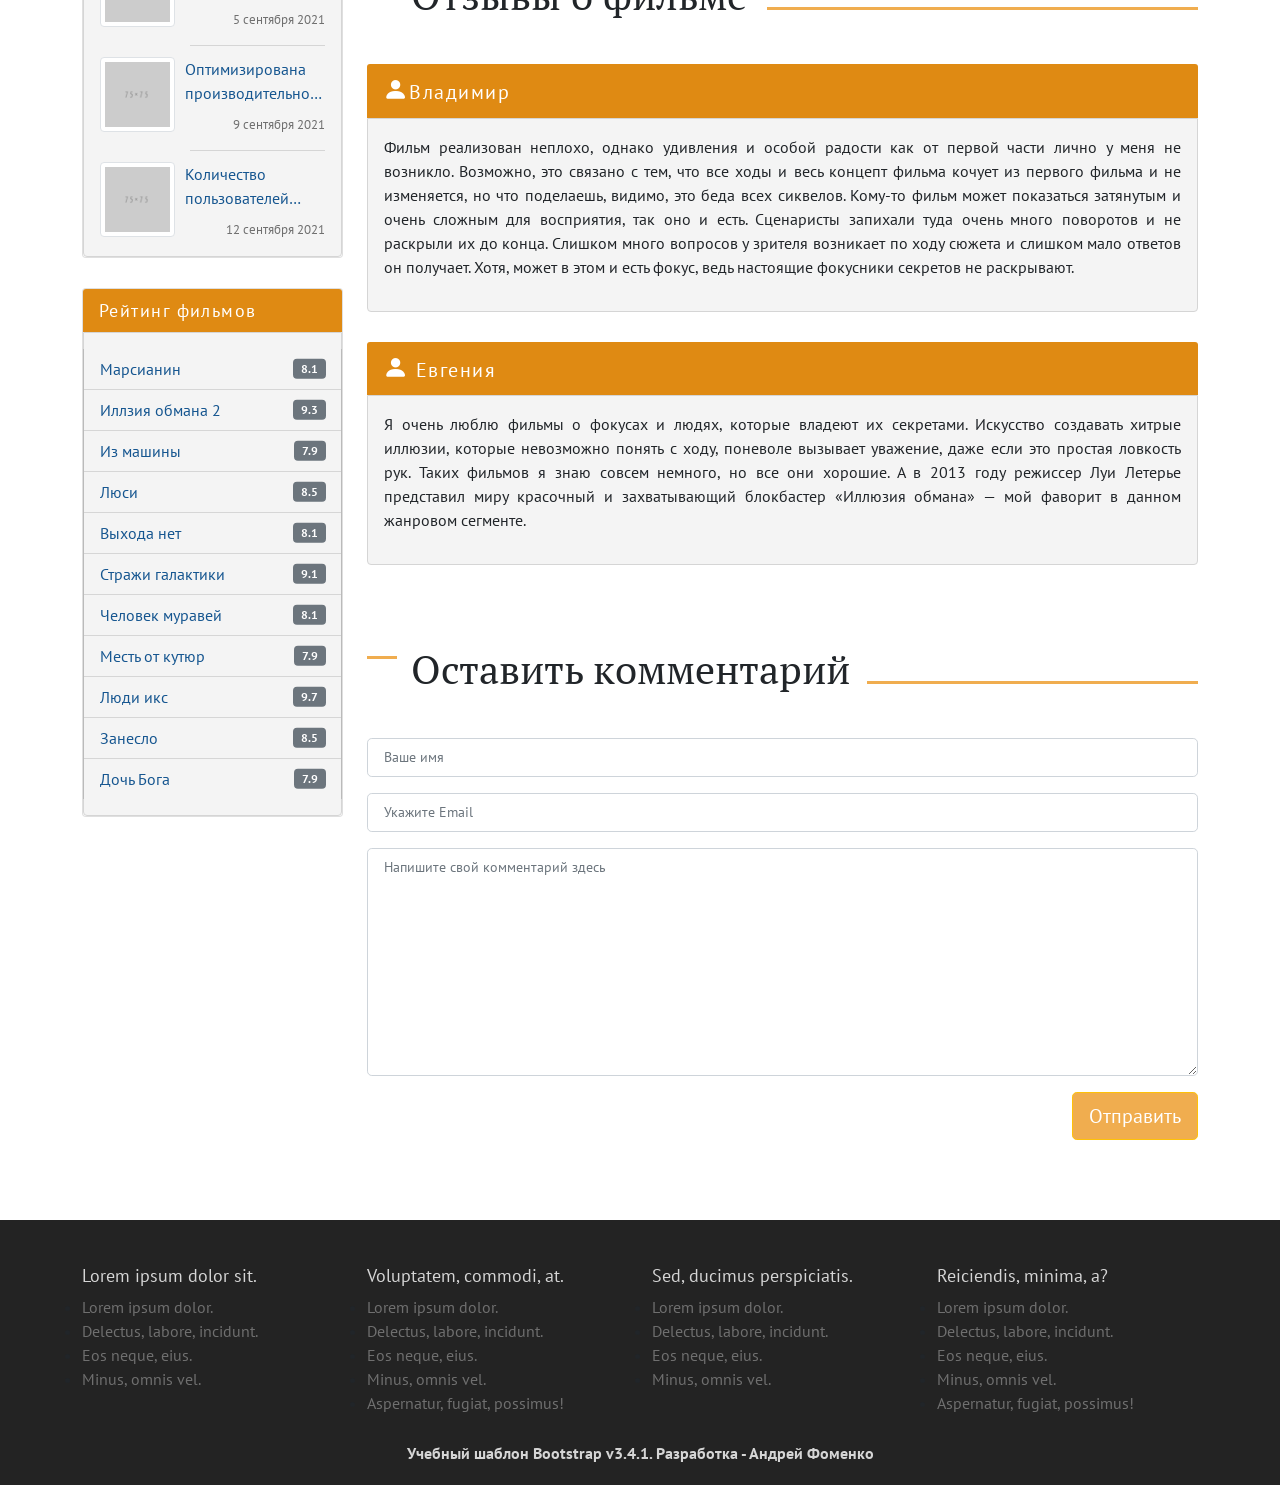
<file: page.html>
<!DOCTYPE html>
<html lang="ru">
<head>
    <meta charset="UTF-8">
    <meta content="width=device-width, initial-scale=1.0, minimum-scale=1.0" name="viewport">
    <meta content="ie=edge" http-equiv="X-UA-Compatible">
    <title>КиноЗал</title>
    <link href="libs/bootstrap/dist/css/5.1/bootstrap.min.css" rel="stylesheet">
    <link href="https://cdn.jsdelivr.net/npm/bootstrap-icons@1.5.0/font/bootstrap-icons.css" rel="stylesheet">
    <link href="https://fonts.googleapis.com/css2?family=PT+Sans:wght@400;700&family=PT+Serif:wght@400;700&display=swap"
          rel="stylesheet">
    <link href="assets/css/style.css" rel="stylesheet">
    <link href="assets/img/favicon.png" rel="icon" type="image/x-icon">
    <!--[if lt IE 9]>
    <script src="https://oss.maxcdn.com/html5shiv/3.7.3/html5shiv.min.js"></script>
    <script src="https://oss.maxcdn.com/respond/1.4.2/respond.min.js"></script>
    <![endif]-->
</head>

<body>

<header class="header">
    <div class="header-logo">
        <div class="container">
            <a class="header-logo__link" href="/">
                <strong class="header-logo__title">КиноЗал</strong>
                <span class="header-logo__description">Найди своё кино</span>
            </a>
        </div>
    </div>

    <div class="header-menu">
        <nav class="navbar navbar-expand-lg navbar-dark bg-dark">
            <div class="container">
                <button aria-controls="navbar-top" aria-expanded="false" aria-label="Toggle navigation"
                        class="navbar-toggler" data-bs-target="#navbar-top"
                        data-bs-toggle="collapse" type="button">
                    <span class="navbar-toggler-icon"></span>
                </button>
                <div class="collapse navbar-collapse" id="navbar-top">
                    <ul class="navbar-nav me-auto mb-2 mb-lg-0 navbar-left">
                        <li class="nav-item">
                            <a aria-current="page" class="nav-link " href="index.html">Главная</a>
                        </li>
                        <li class="nav-item">
                            <a class="nav-link active" href="#">Фильмы</a>
                        </li>
                        <li class="nav-item">
                            <a class="nav-link" href="#">Сериалы</a>
                        </li>
                        <li class="nav-item">
                            <a class="nav-link" href="#">Контакты</a>
                        </li>
                    </ul>

                    <ul class="navbar-nav d-flex mb-2 mb-lg-0 navbar-right">
                        <li class="nav-item">
                            <a class="nav-link" href="#">Новинки</a>
                        </li>
                        <li class="nav-item">
                            <a class="nav-link" href="#">Рейтинги</a>
                        </li>
                        <li class="nav-item">
                            <a class="nav-link" href="#">Раздачи</a>
                        </li>
                    </ul>
                </div>
            </div>
        </nav>
    </div>
</header>

<div class="container">
    <div class="row">
        <main class="main col-xl-9 order-lg-2 col-lg-8 order-md-1">

            <section class="card site-search d-lg-none d-md-block">
                <div class="card-header alert-info">Поиск</div>
                <div class="card-body">
                    <form action="search">
                        <div class="input-group input-group-lg mb-3">
                            <input class="form-control" placeholder="Поиск по сайту" type="search">
                            <button class="btn btn-outline-secondary" type="button"><i class="bi-search"></i>
                            </button>
                        </div>
                    </form>
                </div>
            </section>
            <section class="card user-login d-lg-none d-md-block">
                <div class="card-header alert-info">Пользователь</div>
                <div class="card-body">
                    <ul class="nav nav-tabs user-login__tabs" id="myTab-main" role="tablist">
                        <li class="nav-item" role="presentation">
                            <button aria-controls="user-login-main" aria-selected="true" class="nav-link active"
                                    data-bs-target="#user-login-main"
                                    data-bs-toggle="tab" id="home-tab-main" role="tab" type="button">
                                <i class="bi bi-box-arrow-in-right"></i>
                            </button>
                        </li>
                        <li class="nav-item" role="presentation">
                            <button aria-controls="user-registration-main" aria-selected="false" class="nav-link"
                                    data-bs-target="#user-registration-main" data-bs-toggle="tab" id="profile-tab-main"
                                    role="tab" type="button"><i class="bi bi-person-fill"></i>
                            </button>
                        </li>
                    </ul>
                    <div class="tab-content user-login__content" id="myTabContent-main">
                        <div aria-labelledby="home-tab-main" class="tab-pane fade show active" id="user-login-main"
                             role="tabpanel">
                            <form action="login">
                                <div class="form-group">
                                    <input class="form-control form-control-lg mb-3" placeholder="Логин" type="text">
                                    <input class="form-control form-control-lg mb-3" placeholder="Пароль" type="text">
                                    <button class="btn btn-outline-secondary btn-lg w-100">Вход</button>
                                </div>
                            </form>
                        </div>
                        <div aria-labelledby="profile-tab-main" class="tab-pane fade" id="user-registration-main"
                             role="tabpanel">
                            <form action="registration">
                                <div class="form-group ">
                                    <input class="form-control form-control-lg mb-3" placeholder="Логин" type="text">
                                    <input class="form-control form-control-lg mb-3" placeholder="Пароль" type="text">
                                    <input class="form-control form-control-lg mb-3" placeholder="Email" type="text">
                                    <button class="btn btn-outline-secondary btn-lg w-100">Регистрация</button>
                                </div>
                            </form>
                        </div>
                    </div>
                </div>
            </section>

            <section class="new-films">
                <h1 class="illusion__main-title">Иллюзия обмана 2</h1>
                <div class="card illusion__container">
                    <iframe class="illusion__video" src="https://www.youtube.com/embed/47DzVAIzSQI">
                    </iframe>
                    <div class="card-body">
                        <div class="illusion__video-statistic">
                            <p class="statistic-item">Год:
                                <span class="statistic-item__badge badge bg-secondary">2016</span>
                            </p>
                            <p class="statistic-item">Рейтинг:
                                <span class="statistic-item__badge badge bg-secondary">8.8</span>
                            </p>
                            <p class="statistic-item">Режиссёр:
                                <span class="statistic-item__badge badge bg-secondary">Джон М. Чу</span>
                            </p>
                        </div>
                    </div>
                </div>
            </section>

            <section class="top-films">
                <h2 class="illusion-description__title">Описание фильма</h2>
                <div class="card-body">
                    <p class="illusion-description__text">
                        «Четыре всадника» — команда иллюзионистов, которая смогла не только покорить многомиллионную
                        публику своими выступлениями, но и провернуть пожалуй самую крупную аферу за последние несколько
                        десятилетий. Тогда они смогли добиться желаемого результата и провести вокруг пальца известного
                        разоблачителя фокусов. Спустя несколько лет группа иллюзионистов собирается вновь и теперь они
                        готовы удивить зрителя новыми более удивительными номерами. Их магия стала еще более совершенна,
                        но вместе с ней опасней стали и враги. На этот раз «всадникам» предстоит очень сильно
                        постараться, чтобы спасти свою репутацию и вывести на «чистую воду» влиятельного и жестокого
                        техномагната...
                    </p>
                </div>
            </section>

            <section class="illusion-feedback">
                <h2 class="illusion-description__title">Отзывы о фильме</h2>

                <div class="illusion-feedback__item">
                    <div class="card-header alert-info">
                        <p class="illusion-feedback__user-name"><i
                                class="illusion-feedback__icon bi bi-person-fill"></i>Владимир
                        </p>
                    </div>
                    <div class="card-body">
                        <p class="illusion-description__text">
                            Фильм реализован неплохо, однако удивления и особой
                            радости как от первой части лично у меня не возникло. Возможно, это связано с тем, что все
                            ходы и весь концепт фильма кочует из первого фильма и не изменяется, но что поделаешь,
                            видимо, это беда всех сиквелов. Кому-то фильм может показаться затянутым и очень сложным для
                            восприятия, так оно и есть. Сценаристы запихали туда очень много поворотов и не раскрыли их
                            до конца. Слишком много вопросов у зрителя возникает по ходу сюжета и слишком мало ответов
                            он получает. Хотя, может в этом и есть фокус, ведь настоящие фокусники секретов не
                            раскрывают.
                        </p>
                    </div>
                </div>

                <div class="illusion-feedback__item">
                    <div class="card-header alert-info">
                        <p class="illusion-feedback__user-name">
                            <i class="illusion-feedback__icon bi bi-person-fill"></i>
                            Евгения
                        </p>
                    </div>
                    <div class="card-body">
                        <p class="illusion-description__text">
                            Я очень люблю фильмы о фокусах и людях, которые владеют их секретами. Искусство создавать
                            хитрые иллюзии, которые невозможно понять с ходу, поневоле вызывает уважение, даже если это
                            простая ловкость рук. Таких фильмов я знаю совсем немного, но все они хорошие. А в 2013 году
                            режиссер Луи Летерье представил миру красочный и захватывающий блокбастер «Иллюзия обмана» —
                            мой фаворит в данном жанровом сегменте.
                        </p>
                    </div>
                </div>
            </section>

            <section class="illusion-feedback">
                <h2 class="illusion-comment__title">Оставить комментарий</h2>
                <form action="comment">
                    <div class="form-group">
                        <input class="illusion-feedback__field form-control form-control-lg mb-3" placeholder="Ваше имя"
                               type="text">
                        <input class="illusion-feedback__field form-control form-control-lg mb-3"
                               placeholder="Укажите Email"
                               type="text">
                        <textarea class="form-control form-control-lg mb-3" id="exampleFormControlTextarea1"
                                  placeholder="Напишите свой комментарий здесь"
                                  rows="10"></textarea>
                        <button class="illusion-comment__btn btn btn-warning btn-lg float-end">Отправить</button>
                    </div>
                </form>
            </section>

        </main>

        <aside class="left-sidebar col-xl-3 order-lg-1 col-lg-4 order-md-2">
            <div class="card vertical-slider d-md-none d-lg-block d-none d-md-block">
                <div class="carousel slide" data-bs-ride="carousel" id="vertical-carousel">
                    <div class="carousel-indicators">
                        <button aria-current="true" aria-label="Slide 1" class="active"
                                data-bs-slide-to="0" data-bs-target="#vertical-carousel" type="button"></button>
                        <button aria-label="Slide 2" data-bs-slide-to="1" data-bs-target="#vertical-carousel"
                                type="button"></button>
                        <button aria-label="Slide 3" data-bs-slide-to="2" data-bs-target="#vertical-carousel"
                                type="button"></button>
                    </div>
                    <div class="carousel-inner">
                        <div class="carousel-item active">
                            <img alt="image" class="d-block w-100" src="assets/img/films/1263242.jpg">
                        </div>
                        <div class="carousel-item">
                            <img alt="image" class="d-block w-100" src="assets/img/films/1289488.jpg">
                        </div>
                        <div class="carousel-item">
                            <img alt="image" class="d-block w-100" src="assets/img/films/1266931.jpg">
                        </div>
                    </div>
                    <button class="carousel-control-prev" data-bs-slide="prev"
                            data-bs-target="#vertical-carousel"
                            type="button">
                        <span aria-hidden="true" class="carousel-control-prev-icon"></span>
                        <span class="visually-hidden">Previous</span>
                    </button>
                    <button class="carousel-control-next" data-bs-slide="next"
                            data-bs-target="#vertical-carousel"
                            type="button">
                        <span aria-hidden="true" class="carousel-control-next-icon"></span>
                        <span class="visually-hidden">Next</span>
                    </button>
                </div>
            </div>

            <div class="card site-search d-md-none d-lg-block d-none d-md-block">
                <div class="card-header alert-info">Поиск</div>
                <div class="card-body">
                    <form action="search">
                        <div class="input-group input-group-lg mb-3">
                            <input class="form-control" placeholder="Поиск по сайту" type="search">
                            <button class="btn btn-outline-secondary" type="button"><i class="bi-search"></i>
                            </button>
                        </div>
                    </form>
                </div>
            </div>

            <div class="card user-login d-md-none d-lg-block d-none d-md-block">
                <div class="card-header alert-info">Пользователь</div>
                <div class="card-body">
                    <ul class="nav nav-tabs user-login__tabs" id="myTab" role="tablist">
                        <li class="nav-item" role="presentation">
                            <button aria-controls="user-login-sidebar" aria-selected="true" class="nav-link active"
                                    data-bs-target="#user-login-sidebar"
                                    data-bs-toggle="tab" id="home-tab" role="tab" type="button">
                                <i class="bi bi-box-arrow-in-right"></i>
                            </button>
                        </li>
                        <li class="nav-item" role="presentation">
                            <button aria-controls="user-registration-sidebar" aria-selected="false" class="nav-link"
                                    data-bs-target="#user-registration-sidebar" data-bs-toggle="tab" id="profile-tab"
                                    role="tab" type="button"><i class="bi bi-person-fill"></i>
                            </button>
                        </li>
                    </ul>
                    <div class="tab-content user-login__content" id="myTabContent">
                        <div aria-labelledby="home-tab" class="tab-pane fade show active" id="user-login-sidebar"
                             role="tabpanel">
                            <form action="login">
                                <div class="form-group ">
                                    <input class="form-control form-control-lg mb-3" placeholder="Логин" type="text">
                                    <input class="form-control form-control-lg mb-3" placeholder="Пароль" type="text">
                                    <button class="btn btn-outline-secondary btn-lg w-100">Вход</button>
                                </div>
                            </form>
                        </div>
                        <div aria-labelledby="profile-tab" class="tab-pane fade" id="user-registration-sidebar"
                             role="tabpanel">
                            <form action="registration">
                                <div class="form-group ">
                                    <input class="form-control form-control-lg mb-3" placeholder="Логин" type="text">
                                    <input class="form-control form-control-lg mb-3" placeholder="Пароль" type="text">
                                    <input class="form-control form-control-lg mb-3" placeholder="Email" type="text">
                                    <button class="btn btn-outline-secondary btn-lg w-100">Регистрация</button>
                                </div>
                            </form>
                        </div>
                    </div>
                </div>
            </div>

            <div class="card site-news">
                <div class="card-header alert-info">Новости сайта</div>
                <div class="card-body">
                    <div class="site-news-item">
                        <div class="site-news-item__thumbnail">
                            <img alt="image placeholder" class="site-news-item__image img-thumbnail"
                                 src="assets/img/75x75.png">
                        </div>
                        <div class="site-news-item__title">
                            <a class="site-news-item__link" href="">Мы запустили новый сервис - КиноМонстр</a>
                        </div>
                        <div class="site-news-item__date">1 сентября 2021</div>
                    </div>
                    <div class="site-news-item">
                        <div class="site-news-item__thumbnail">
                            <img alt="image placeholder" class="site-news-item__image img-thumbnail"
                                 src="assets/img/75x75.png">
                        </div>
                        <div class="site-news-item__title">
                            <a class="site-news-item__link" href="">На сайте добавлен новый функционал</a>
                        </div>
                        <div class="site-news-item__date">3 сентября 2021</div>
                    </div>
                    <div class="site-news-item">
                        <div class="site-news-item__thumbnail">
                            <img alt="image placeholder" class="site-news-item__image img-thumbnail"
                                 src="assets/img/75x75.png">
                        </div>
                        <div class="site-news-item__title">
                            <a class="site-news-item__link" href="">Скорость скачивания фильмов увеличена</a>
                        </div>
                        <div class="site-news-item__date">5 сентября 2021</div>
                    </div>
                    <div class="site-news-item">
                        <div class="site-news-item__thumbnail">
                            <img alt="image placeholder" class="site-news-item__image img-thumbnail"
                                 src="assets/img/75x75.png">
                        </div>
                        <div class="site-news-item__title">
                            <a class="site-news-item__link" href="">Оптимизирована производительность</a>
                        </div>
                        <div class="site-news-item__date">9 сентября 2021</div>
                    </div>
                    <div class="site-news-item">
                        <div class="site-news-item__thumbnail">
                            <img alt="image placeholder" class="site-news-item__image img-thumbnail"
                                 src="assets/img/75x75.png">
                        </div>
                        <div class="site-news-item__title">
                            <a class="site-news-item__link" href="">Количество пользователей перевалило за 10 000</a>
                        </div>
                        <div class="site-news-item__date">12 сентября 2021</div>
                    </div>
                </div>
            </div>

            <div class="card top-films">
                <div class="card-header alert-info">Рейтинг фильмов</div>
                <div class="card-body top-films__body">
                    <div class="list-group top-films__list">
                        <a class="list-group-item top-films__item" href="#">
                            Марсианин<span class="badge bg-secondary float-end top-films__badge">8.1</span>
                        </a>
                        <a class="list-group-item top-films__item" href="#">
                            Иллзия обмана 2<span class="badge bg-secondary float-end top-films__badge">9.3</span>
                        </a>
                        <a class="list-group-item top-films__item" href="#">
                            Из машины<span class="badge bg-secondary float-end top-films__badge">7.9</span>
                        </a>
                        <a class="list-group-item top-films__item" href="#">
                            Люси<span class="badge bg-secondary float-end top-films__badge">8.5</span>
                        </a>
                        <a class="list-group-item top-films__item" href="#">
                            Выхода нет<span class="badge bg-secondary float-end top-films__badge">8.1</span>
                        </a>
                        <a class="list-group-item top-films__item" href="#">
                            Стражи галактики<span class="badge bg-secondary float-end top-films__badge">9.1</span>
                        </a>
                        <a class="list-group-item top-films__item" href="#">
                            Человек муравей<span class="badge bg-secondary float-end top-films__badge">8.1</span>
                        </a>
                        <a class="list-group-item top-films__item" href="#">
                            Месть от кутюр<span class="badge bg-secondary float-end top-films__badge">7.9</span>
                        </a>
                        <a class="list-group-item top-films__item" href="#">
                            Люди икс<span class="badge bg-secondary float-end top-films__badge">9.7</span>
                        </a>
                        <a class="list-group-item top-films__item" href="#">
                            Занесло<span class="badge bg-secondary float-end top-films__badge">8.5</span>
                        </a>
                        <a class="list-group-item top-films__item" href="#">
                            Дочь Бога<span class="badge bg-secondary float-end top-films__badge">7.9</span>
                        </a>
                    </div>
                </div>
            </div>

        </aside>
    </div>
</div>

<footer class="footer">
    <div class="container">
        <div class="row">
            <div class="col-lg-3 col-6">
                <h4 class="footer__list-title">Lorem ipsum dolor sit.</h4>
                <ul class="footer__list">
                    <li>
                        <a class="footer__list-link" href="#">Lorem ipsum dolor.</a>
                    </li>
                    <li>
                        <a class="footer__list-link" href="#">Delectus, labore, incidunt.</a>
                    </li>
                    <li>
                        <a class="footer__list-link" href="#">Eos neque, eius.</a>
                    </li>
                    <li>
                        <a class="footer__list-link" href="#">Minus, omnis vel.</a>
                    </li>
                </ul>
            </div>
            <div class="col-lg-3 col-6">
                <h4 class="footer__list-title">Voluptatem, commodi, at.</h4>
                <ul class="footer__list">
                    <li>
                        <a class="footer__list-link" href="#">Lorem ipsum dolor.</a>
                    </li>
                    <li>
                        <a class="footer__list-link" href="#">Delectus, labore, incidunt.</a>
                    </li>
                    <li>
                        <a class="footer__list-link" href="#">Eos neque, eius.</a>
                    </li>
                    <li>
                        <a class="footer__list-link" href="#">Minus, omnis vel.</a>
                    </li>
                    <li>
                        <a class="footer__list-link" href="#"> Aspernatur, fugiat, possimus!</a>
                    </li>
                </ul>
            </div>
            <div class="col-lg-3 col-6">
                <h4 class="footer__list-title">Sed, ducimus perspiciatis.</h4>
                <ul class="footer__list">
                    <li>
                        <a class="footer__list-link" href="#">Lorem ipsum dolor.</a>
                    </li>
                    <li>
                        <a class="footer__list-link" href="#">Delectus, labore, incidunt.</a>
                    </li>
                    <li>
                        <a class="footer__list-link" href="#">Eos neque, eius.</a>
                    </li>
                    <li>
                        <a class="footer__list-link" href="#">Minus, omnis vel.</a>
                    </li>
                </ul>
            </div>
            <div class="col-lg-3 col-6">
                <h4 class="footer__list-title">Reiciendis, minima, a?</h4>
                <ul class="footer__list">
                    <li>
                        <a class="footer__list-link" href="#">Lorem ipsum dolor.</a>
                    </li>
                    <li>
                        <a class="footer__list-link" href="#">Delectus, labore, incidunt.</a>
                    </li>
                    <li>
                        <a class="footer__list-link" href="#">Eos neque, eius.</a>
                    </li>
                    <li>
                        <a class="footer__list-link" href="#">Minus, omnis vel.</a>
                    </li>
                    <li>
                        <a class="footer__list-link" href="#"> Aspernatur, fugiat, possimus!</a>
                    </li>
                </ul>
            </div>
        </div>
    </div>

    <div class="footer__fomenko">
        <a class="footer__fomenko-link" href="https://fomenko.top/">
            Учебный шаблон Bootstrap v3.4.1. Разработка - Андрей Фоменко
        </a>
    </div>
</footer>


<script src="libs/jquery/dist/jquery.min.js"></script>
<script src="libs/bootstrap/dist/js/bootstrap.min.js"></script>
</body>

</html>
</file>
<file: assets/css/style.css>
.header-logo__title, .header-logo__description {
    text-shadow: 0 0 5px black, 0 0 10px black, 0 0 20px black;
}

.navbar-dark .navbar-nav .nav-link.active,
.navbar-dark .navbar-nav .show > .nav-link {
    background-color: #053159;
}

.navbar-dark .navbar-nav .nav-link.active:focus, .navbar-dark .navbar-nav .nav-link.active:hover {
    background-color: #517ba2;
}

.navbar-dark .navbar-nav .nav-link {
    -webkit-transition: 0.5s;
    -o-transition: 0.5s;
    transition: 0.5s;
}

.navbar-dark .navbar-nav .nav-link:hover, .navbar-dark .navbar-nav .nav-link:focus {
    background-color: #165690;
}

.navbar {
    padding: 6px;
}

.nav-link {
    padding: 13px 12px;
}

.bg-dark {
    background-color: #191919;
}

.container {
    -webkit-box-pack: center;
    -ms-flex-pack: center;
    justify-content: center;
}

.navbar > .container,
.navbar > .container-fluid,
.navbar > .container-lg,
.navbar > .container-md,
.navbar > .container-sm,
.navbar > .container-xl,
.navbar > .container-xxl {
    -webkit-box-pack: center;
    -ms-flex-pack: center;
    justify-content: center;
}

.navbar-left > li,
.navbar-right > li {
    text-align: center;
}

.card:not(:last-of-type) {
    margin-bottom: 30px;
}

.card-header {
    letter-spacing: 0.08em;
    color: #ffffff;
    border: none;
    background-color: #df8a13;
    font-size: 1.125rem;
}

.card-body {
    border: 1px solid #d5d5d5;
    border-radius: 0 0 4px 4px;
    background-color: #f4f4f4;
}

.vertical-slider {
    border-radius: 4px;
    overflow: hidden;
}

.input-group-lg > .form-control {
    font-size: 0.875rem;
}

.form-control-lg {
    font-size: 0.875rem !important;
}

.img-thumbnail {
    -webkit-transition: background-color 0.5s;
    -o-transition: background-color 0.5s;
    transition: background-color 0.5s;
}

html {
    font-size: 16px;
}

body {
    overflow-y: scroll;
    font-family: "PT Sans", sans-serif;
    font-size: 16px;
}

a {
    color: #165690;
}

a:hover, a:focus {
    text-decoration: none;
    color: #df8a13;
}

h1 {
    font-family: "PT Serif", serif;
    font-size: 3rem;
    margin: -9.99999999px 0 9.99999999px 0;
}

.header {
    margin-bottom: 80px;
}

.header-logo {
    padding: 100px 0;
    text-align: center;
    background-image: url("../img/header-bg.jpg");
    background-position: center;
    background-size: cover;
}

.header-logo__link {
    text-decoration: none;
}

.header-logo__title {
    display: block;
    margin-right: -0.33em;
    letter-spacing: 0.33em;
    color: #df8a13;
    font-family: "PT Serif", serif;
}

.header-logo__description {
    display: block;
    letter-spacing: 0.2em;
    color: #ffffff;
    font-size: 1.15rem;
}

.main {
    margin-bottom: 80px;
}

.new-films {
    margin-bottom: 80px;
}

.new-films__main-title {
    margin-bottom: 48px;
    position: relative;
}

.new-films__main-title::after {
    content: "";
    position: absolute;
    left: 360px;
    right: 0;
    bottom: 11px;
    border-top: 3px solid #f0ad4f;
}

.new-films-row {
    margin-left: -7.5px;
    margin-right: -7.5px;
    margin-bottom: -15px;
}

.new-films-item {
    padding-right: 7.5px !important;
    padding-left: 7.5px !important;
    margin-bottom: 15px;
}

.new-films-item:hover .new-films-item__title {
    color: white;
}

.new-films-item__thumbnail {
    margin-bottom: 0;
}

.new-films-item__thumbnail a {
    text-decoration: none;
}

.new-films-item__thumbnail:hover {
    background-color: #df8a13;
}

.new-films-item__caption {
    padding: 8px;
}

.new-films-item__title {
    text-align: center;
    font-weight: 700;
    color: #333333;
    margin: 0;
}

.top-weekly__main-title {
    font-size: 40px;
    font-family: "PT Serif", serif;
    margin-bottom: 45px;
    position: relative;
}

.top-weekly__main-title::before {
    display: inline-block;
    content: "";
    border-top: 3px solid #f0ad4f;
    width: 30px;
    margin: 0 14px 9px 0;
    -webkit-transform: translateY(-1rem);
    -ms-transform: translateY(-1rem);
    transform: translateY(-1rem);
}

.top-weekly__main-title::after {
    content: "";
    position: absolute;
    left: 340px;
    right: 0;
    bottom: 9px;
    border-top: 3px solid #f0ad4f;
}

.film-news {
    margin-top: 65px;
}

.film-news__main-title {
    font-size: 40px;
    font-family: "PT Serif", serif;
    position: relative;
}

.film-news__main-title::before {
    display: inline-block;
    content: "";
    border-top: 3px solid #f0ad4f;
    width: 30px;
    margin: 0 14px 9px 0;
    -webkit-transform: translateY(-1rem);
    -ms-transform: translateY(-1rem);
    transform: translateY(-1rem);
}

.film-news__main-title::after {
    content: "";
    position: absolute;
    left: 320px;
    right: 0;
    bottom: 9px;
    border-top: 3px solid #f0ad4f;
}

.film-news-item {
    margin-top: 45px;
}

.film-news-item .btn {
    background-color: #f0ad4f;
}

.film-news-item:hover .img-thumbnail {
    border-color: #df8a13;
    background-color: #df8a13;
}

.film-news-item:hover .film-news-item__title {
    color: #df8a13;
}

.film-news-item:hover .btn {
    color: white;
    background-color: #df8a13;
}

.film-news-item__title {
    font-size: 24px;
    text-decoration: none;
}

.film-news-item__media {
    margin-top: 10px;
}

.film-news-item__text {
    margin-left: -45px;
    text-align: justify;
}

.film-news-item__btn {
    float: right;
    color: white;
}

.user-login-icon {
    font-size: 20px;
    position: relative;
    bottom: 3px;
}

.user-login-button {
    border: none !important;
}

.user-login__tabs .nav-link:hover {
    top: 0 !important;
    right: 0 !important;
}

.user-login__tabs .nav-link.active {
    top: 0 !important;
}

.illusion__main-title {
    margin-bottom: 48px;
    position: relative;
}

.illusion__main-title::after {
    content: "";
    position: absolute;
    left: 430px;
    right: 0;
    bottom: 11px;
    border-top: 3px solid #f0ad4f;
}

.illusion__container {
    border-radius: 4px;
    overflow: hidden;
}

.illusion__video {
    width: 100%;
    height: 540px;
}

.illusion__video-statistic {
    display: -webkit-box;
    display: -ms-flexbox;
    display: flex;
    -webkit-box-pack: center;
    -ms-flex-pack: center;
    justify-content: center;
}

.statistic-item {
    margin: 0;
    font-size: 19.2px;
}

.statistic-item:not(:last-of-type) {
    margin-right: 15px;
}

.statistic-item__badge {
    font-size: 15.36px;
}

.illusion-description__title {
    font-size: 40px;
    font-family: "PT Serif", serif;
    margin-bottom: 45px;
    position: relative;
}

.illusion-description__title::before {
    display: inline-block;
    content: "";
    border-top: 3px solid #f0ad4f;
    width: 30px;
    margin: 0 14px 9px 0;
    -webkit-transform: translateY(-1rem);
    -ms-transform: translateY(-1rem);
    transform: translateY(-1rem);
}

.illusion-description__title::after {
    content: "";
    position: absolute;
    left: 400px;
    right: 0;
    bottom: 9px;
    border-top: 3px solid #f0ad4f;
}

.illusion-description__text {
    text-align: justify;
}

.illusion-feedback {
    margin-top: 80px;
}

.illusion-feedback__item:not(:first-of-type) {
    margin-top: 30px;
}

.illusion-feedback__icon {
    font-size: 25px;
}

.illusion-feedback__user-name {
    font-size: 20px;
    margin: 0;
}

.illusion-comment__title {
    font-size: 40px;
    font-family: "PT Serif", serif;
    margin-bottom: 45px;
    position: relative;
}

.illusion-comment__title::before {
    display: inline-block;
    content: "";
    border-top: 3px solid #f0ad4f;
    width: 30px;
    margin: 0 14px 9px 0;
    -webkit-transform: translateY(-1rem);
    -ms-transform: translateY(-1rem);
    transform: translateY(-1rem);
}

.illusion-comment__title::after {
    content: "";
    position: absolute;
    left: 500px;
    right: 0;
    bottom: 9px;
    border-top: 3px solid #f0ad4f;
}

.illusion-comment__btn {
    color: white;
    background-color: #f0ad4f;
}

.illusion-comment__btn:hover {
    background-color: #df8a13;
    color: white;
}

.illusion-comment__area::-webkit-input-placeholder {
    color: black;
}

.illusion-comment__area::-moz-placeholder {
    color: black;
}

.illusion-comment__area:-ms-input-placeholder {
    color: black;
}

.illusion-comment__area::-ms-input-placeholder {
    color: black;
}

.illusion-comment__area::placeholder {
    color: black;
}

.left-sidebar {
    margin-bottom: 80px;
}

.user-login__tabs {
    position: absolute;
    top: 0;
    right: 15px;
    border: none;
    margin-right: -5px;
}

.user-login__tabs .nav-link {
    color: #d5d5d5;
    padding: 10px 5px 12px;
    position: relative;
}

.user-login__tabs .nav-link:hover {
    border: none;
    position: relative;
    top: 1px;
    right: 1px;
}

.user-login__tabs .nav-link.active {
    position: relative;
    top: 1px;
    background-color: transparent;
    border: none;
    color: #ffffff;
}

.user-login__tabs .nav-link.active:hover {
    position: relative;
    right: 0;
}

.site-news-item {
    clear: both;
    position: relative;
}

.site-news-item:not(:last-child) {
    min-height: 90px;
    margin-bottom: 15px;
}

.site-news-item:not(:last-child)::after {
    content: "";
    position: absolute;
    width: -webkit-calc(100% - 90px);
    width: calc(100% - 90px);
    height: 1px;
    background-color: #d5d5d5;
    bottom: -4px;
    right: 0;
}

.site-news-item:hover .img-thumbnail {
    border-color: #df8a13;
    background-color: #df8a13;
}

.site-news-item__thumbnail {
    float: left;
    width: 75px !important;
    margin-right: 10px;
}

.site-news-item__image {
    width: 100%;
}

.site-news-item__title {
    margin-bottom: 0.5em;
}

.site-news-item__link {
    -webkit-transition: color 0.25s;
    -o-transition: color 0.25s;
    transition: color 0.25s;
    text-decoration: none;
    display: -webkit-box;
    overflow: hidden;
    -webkit-box-orient: vertical;
    height: 50px;
    font-size: 1rem;
    line-height: 1.5rem;
    -webkit-line-clamp: 2;
}

.site-news-item__date {
    text-align: right;
    font-size: 0.8rem;
    color: #6f6f6f;
}

.top-films__body {
    padding-left: 0;
    padding-right: 0;
}

.top-films__list {
    margin-bottom: 0;
}

.top-films__item {
    background: transparent;
    margin-left: -1px;
    margin-right: -1px;
    color: #165690;
    padding-right: 50px;
}

.top-films__item:first-child {
    border-top: none;
    border-radius: 0;
}

.top-films__item:last-child {
    border-bottom: none;
    border-radius: 0;
}

.top-films__item:hover, .top-films__item:focus {
    color: #ffffff;
    background-color: #df8a13;
    border-color: #df8a13;
}

.top-films__item:hover .badge, .top-films__item:focus .badge {
    background-color: #232323 !important;
}

.top-films__badge {
    position: absolute;
    right: 15px;
    top: 50%;
    -webkit-transform: translateY(-50%);
    -ms-transform: translateY(-50%);
    transform: translateY(-50%);
}

.footer {
    background-color: #232323;
    padding-top: 45px;
}

.footer__list-title {
    color: #d5d5d5;
    font-family: "PT Sans", sans-serif;
    font-size: 18px;
    font-weight: 500;
}

.footer__list-link {
    text-decoration: none;
    color: #6f6f6f;
}

.footer__list-link:hover {
    color: white;
}

.footer__list {
    padding: 0;
}

.footer__fomenko {
    text-align: center;
    font-weight: 700;
    padding: 10px 0 20px;
}

.footer__fomenko-link {
    color: #d5d5d5;
    text-decoration: none;
}

.footer__fomenko-link:hover {
    color: white;
}

@media (min-width: 576px) {
    .header-logo__title {
        letter-spacing: 0.33em;
        font-size: 3.5rem;
    }
}

@media (min-width: 768px) {
    .navbar-dark .navbar-nav .nav-link {
        border-radius: 4px;
    }

    .navbar-right > li {
        margin: 5px 5px 5px 0;
    }

    .navbar-left > li {
        margin: 5px 0 5px 5px;
    }

    .film-news-item__thumbnail {
        float: left;
        width: 252px;
        margin-right: 10px;
    }
}

@media (max-width: 1399.8px) {
    .film-news-item__text {
        margin-left: 0;
    }

    .illusion__video {
        height: 476px;
    }
}

@media (max-width: 1199.8px) {
    .nav-item {
        margin-bottom: 0 !important;
    }

    .film-news-item__text {
        margin-left: 50px;
    }

    .illusion__video {
        height: 346px;
    }
}

@media (max-width: 991.8px) {
    .new-films__main-title {
        margin-top: 70px;
    }
}

@media (max-width: 767.8px) {
    .navbar-left {
        margin-bottom: 0 !important;
    }

    .film-news-item__text {
        margin-left: 0 !important;
    }
}

@media (max-width: 575.8px) {
    .header-logo__title {
        font-size: 2.5rem;
    }
}
</file>
